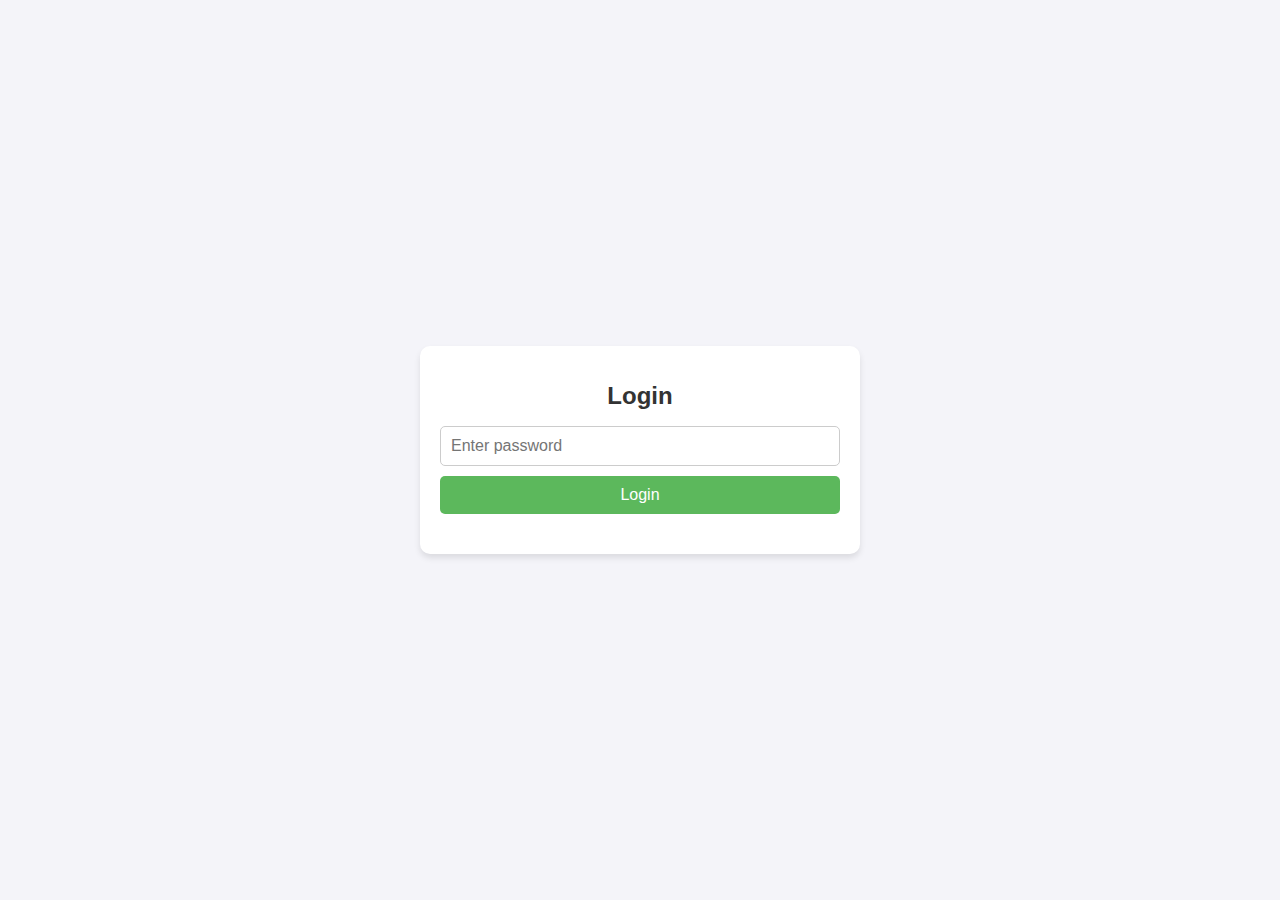
<file: index.html>
<!DOCTYPE html>
<html lang="en">
<head>
  <meta charset="UTF-8">
  <meta name="viewport" content="width=device-width, initial-scale=1.0">
  <title>To-Do List</title>
  <style>
    body {
      font-family: Arial, sans-serif;
      margin: 0;
      padding: 0;
      background-color: #f4f4f9;
      display: flex;
      justify-content: center;
      align-items: center;
      height: 100vh;
    }

    .container {
      width: 90%;
      max-width: 400px;
      background-color: #fff;
      padding: 20px;
      border-radius: 10px;
      box-shadow: 0 4px 6px rgba(0, 0, 0, 0.1);
      text-align: center;
    }

    h1 {
      font-size: 24px;
      color: #333;
    }

    .input-container, .login-container {
      display: flex;
      flex-direction: column;
      gap: 10px;
      margin-bottom: 20px;
    }

    input {
      padding: 10px;
      border: 1px solid #ccc;
      border-radius: 5px;
      font-size: 16px;
    }

    button {
      padding: 10px 15px;
      border: none;
      background-color: #5cb85c;
      color: #fff;
      font-size: 16px;
      border-radius: 5px;
      cursor: pointer;
    }

    button:hover {
      background-color: #4cae4c;
    }

    #taskList {
      list-style: none;
      padding: 0;
      margin: 0;
    }

    .task {
      display: flex;
      justify-content: space-between;
      align-items: center;
      padding: 10px;
      margin-bottom: 10px;
      background-color: #f9f9f9;
      border-radius: 5px;
      border: 1px solid #ddd;
    }

    .task span {
      flex: 1;
      font-size: 16px;
      word-break: break-word;
    }

    .task button {
      border: none;
      background-color: #d9534f;
      color: #fff;
      padding: 5px 10px;
      font-size: 14px;
      border-radius: 5px;
      cursor: pointer;
    }

    .task button:hover {
      background-color: #c9302c;
    }
  </style>
</head>
<body>
  <div class="container" id="loginContainer">
    <h1>Login</h1>
    <div class="login-container">
      <input type="password" id="passwordInput" placeholder="Enter password" />
      <button id="loginButton">Login</button>
    </div>
  </div>

  <div class="container" id="todoContainer" style="display: none;">
    <h1>To-Do List</h1>
    <div class="input-container">
      <input type="text" id="taskInput" placeholder="Add a new task..." />
      <button id="addTaskButton">Add</button>
    </div>
    <ul id="taskList"></ul>
  </div>

  <script>
    // Password for login
    const PASSWORD = "avishkar";

    // DOM Elements
    const loginContainer = document.getElementById("loginContainer");
    const todoContainer = document.getElementById("todoContainer");
    const passwordInput = document.getElementById("passwordInput");
    const loginButton = document.getElementById("loginButton");
    const taskInput = document.getElementById("taskInput");
    const addTaskButton = document.getElementById("addTaskButton");
    const taskList = document.getElementById("taskList");

    // Event Listener for Login
    loginButton.addEventListener("click", () => {
      const enteredPassword = passwordInput.value;
      if (enteredPassword === PASSWORD) {
        loginContainer.style.display = "none";
        todoContainer.style.display = "block";
        loadTasks(); // Load saved tasks
      } else {
        alert("Incorrect password. Try again.");
      }
    });

    // Add a new task
    addTaskButton.addEventListener("click", () => {
      const taskText = taskInput.value.trim();
      if (taskText === "") {
        alert("Please enter a task.");
        return;
      }

      const taskItem = document.createElement("li");
      taskItem.className = "task";

      const taskSpan = document.createElement("span");
      taskSpan.textContent = taskText;

      const deleteButton = document.createElement("button");
      deleteButton.textContent = "Delete";
      deleteButton.addEventListener("click", () => {
        taskItem.remove();
        saveTasks(); // Save tasks after deletion
      });

      taskItem.appendChild(taskSpan);
      taskItem.appendChild(deleteButton);
      taskList.appendChild(taskItem);

      taskInput.value = "";
      saveTasks(); // Save tasks after addition
    });

    // Save tasks to localStorage
    function saveTasks() {
      const tasks = [];
      document.querySelectorAll(".task span").forEach((task) => {
        tasks.push(task.textContent);
      });
      localStorage.setItem("tasks", JSON.stringify(tasks));
    }

    // Load tasks from localStorage
    function loadTasks() {
      const tasks = JSON.parse(localStorage.getItem("tasks")) || [];
      tasks.forEach((taskText) => {
        const taskItem = document.createElement("li");
        taskItem.className = "task";

        const taskSpan = document.createElement("span");
        taskSpan.textContent = taskText;

        const deleteButton = document.createElement("button");
        deleteButton.textContent = "Delete";
        deleteButton.addEventListener("click", () => {
          taskItem.remove();
          saveTasks(); // Save tasks after deletion
        });

        taskItem.appendChild(taskSpan);
        taskItem.appendChild(deleteButton);
        taskList.appendChild(taskItem);
      });
    }

    // Add task with Enter key
    taskInput.addEventListener("keypress", (event) => {
      if (event.key === "Enter") {
        addTaskButton.click();
      }
    });
  </script>
</body>
</html>
</file>
